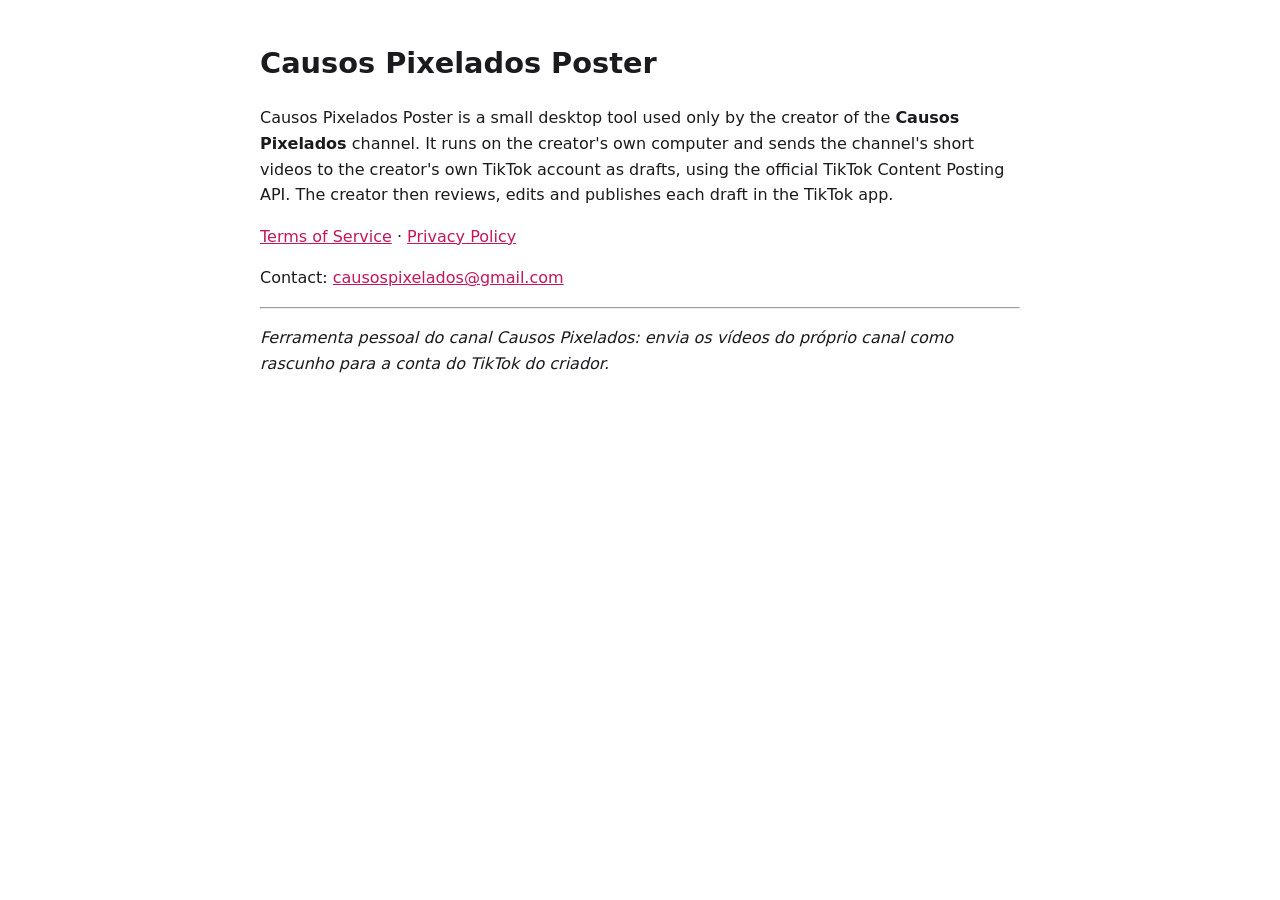
<file: index.html>
<!doctype html><html lang="en"><head><meta charset="utf-8"><meta name="viewport" content="width=device-width,initial-scale=1">
<title>Causos Pixelados Poster</title><link rel="stylesheet" href="estilo.css"></head><body>
<h1>Causos Pixelados Poster</h1>
<p>Causos Pixelados Poster is a small desktop tool used only by the creator of the <strong>Causos Pixelados</strong> channel. It runs on the creator's own computer and sends the channel's short videos to the creator's own TikTok account as drafts, using the official TikTok Content Posting API. The creator then reviews, edits and publishes each draft in the TikTok app.</p>
<p><a href="terms.html">Terms of Service</a> · <a href="privacy.html">Privacy Policy</a></p>
<p>Contact: <a href="mailto:causospixelados@gmail.com">causospixelados@gmail.com</a></p>
<hr><p lang="pt-BR"><em>Ferramenta pessoal do canal Causos Pixelados: envia os vídeos do próprio canal como rascunho para a conta do TikTok do criador.</em></p>
</body></html>
</file>
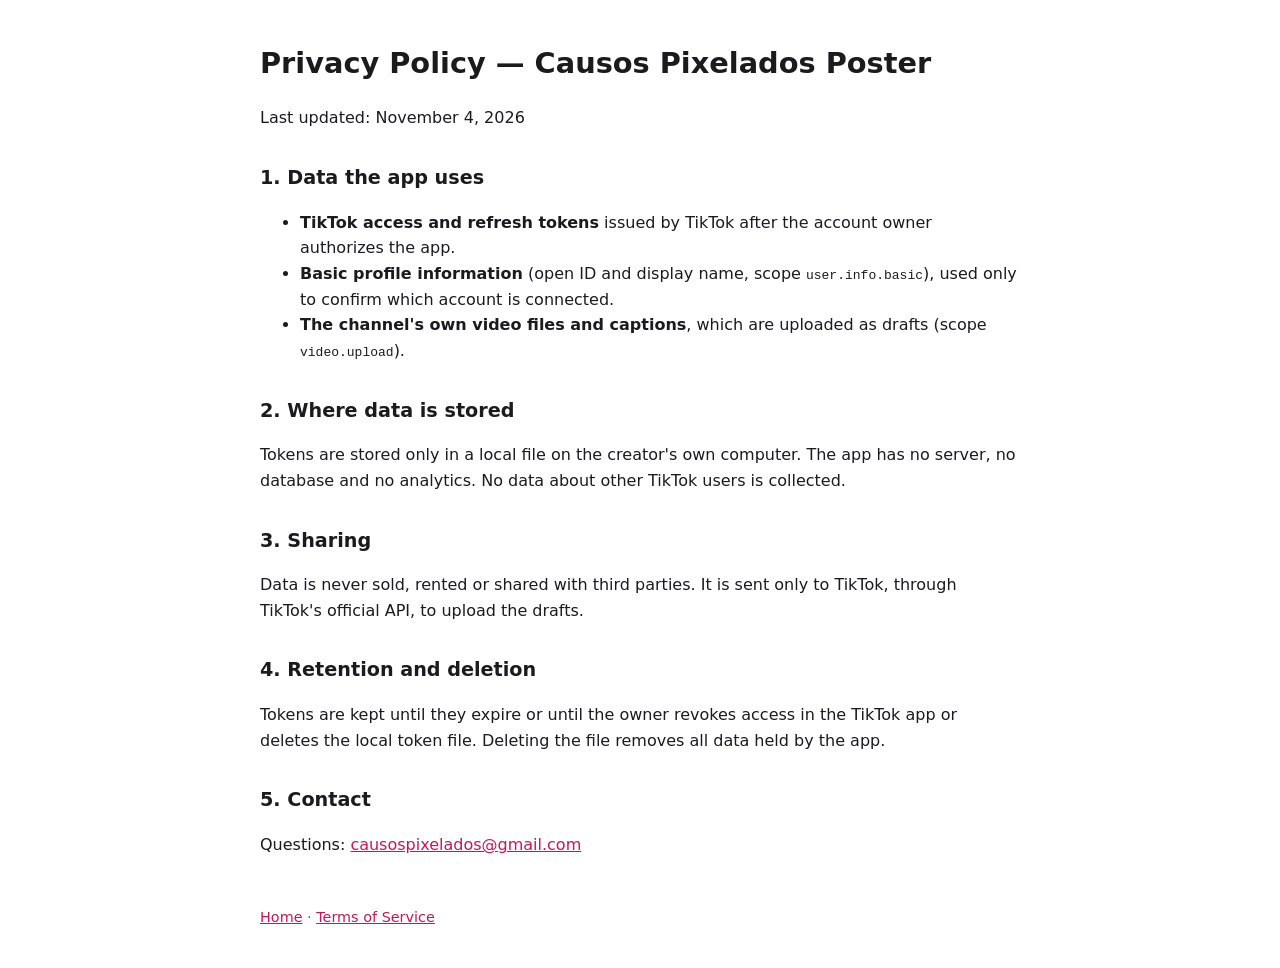
<file: privacy.html>
<!doctype html><html lang="en"><head><meta charset="utf-8"><meta name="viewport" content="width=device-width,initial-scale=1">
<title>Privacy Policy</title><link rel="stylesheet" href="estilo.css"></head><body>
<h1>Privacy Policy — Causos Pixelados Poster</h1>
<p>Last updated: November 4, 2026</p>
<h2>1. Data the app uses</h2>
<ul>
<li><strong>TikTok access and refresh tokens</strong> issued by TikTok after the account owner authorizes the app.</li>
<li><strong>Basic profile information</strong> (open ID and display name, scope <code>user.info.basic</code>), used only to confirm which account is connected.</li>
<li><strong>The channel's own video files and captions</strong>, which are uploaded as drafts (scope <code>video.upload</code>).</li>
</ul>
<h2>2. Where data is stored</h2>
<p>Tokens are stored only in a local file on the creator's own computer. The app has no server, no database and no analytics. No data about other TikTok users is collected.</p>
<h2>3. Sharing</h2>
<p>Data is never sold, rented or shared with third parties. It is sent only to TikTok, through TikTok's official API, to upload the drafts.</p>
<h2>4. Retention and deletion</h2>
<p>Tokens are kept until they expire or until the owner revokes access in the TikTok app or deletes the local token file. Deleting the file removes all data held by the app.</p>
<h2>5. Contact</h2>
<p>Questions: <a href="mailto:causospixelados@gmail.com">causospixelados@gmail.com</a></p>
<footer><a href="index.html">Home</a> · <a href="terms.html">Terms of Service</a></footer>
</body></html>
</file>
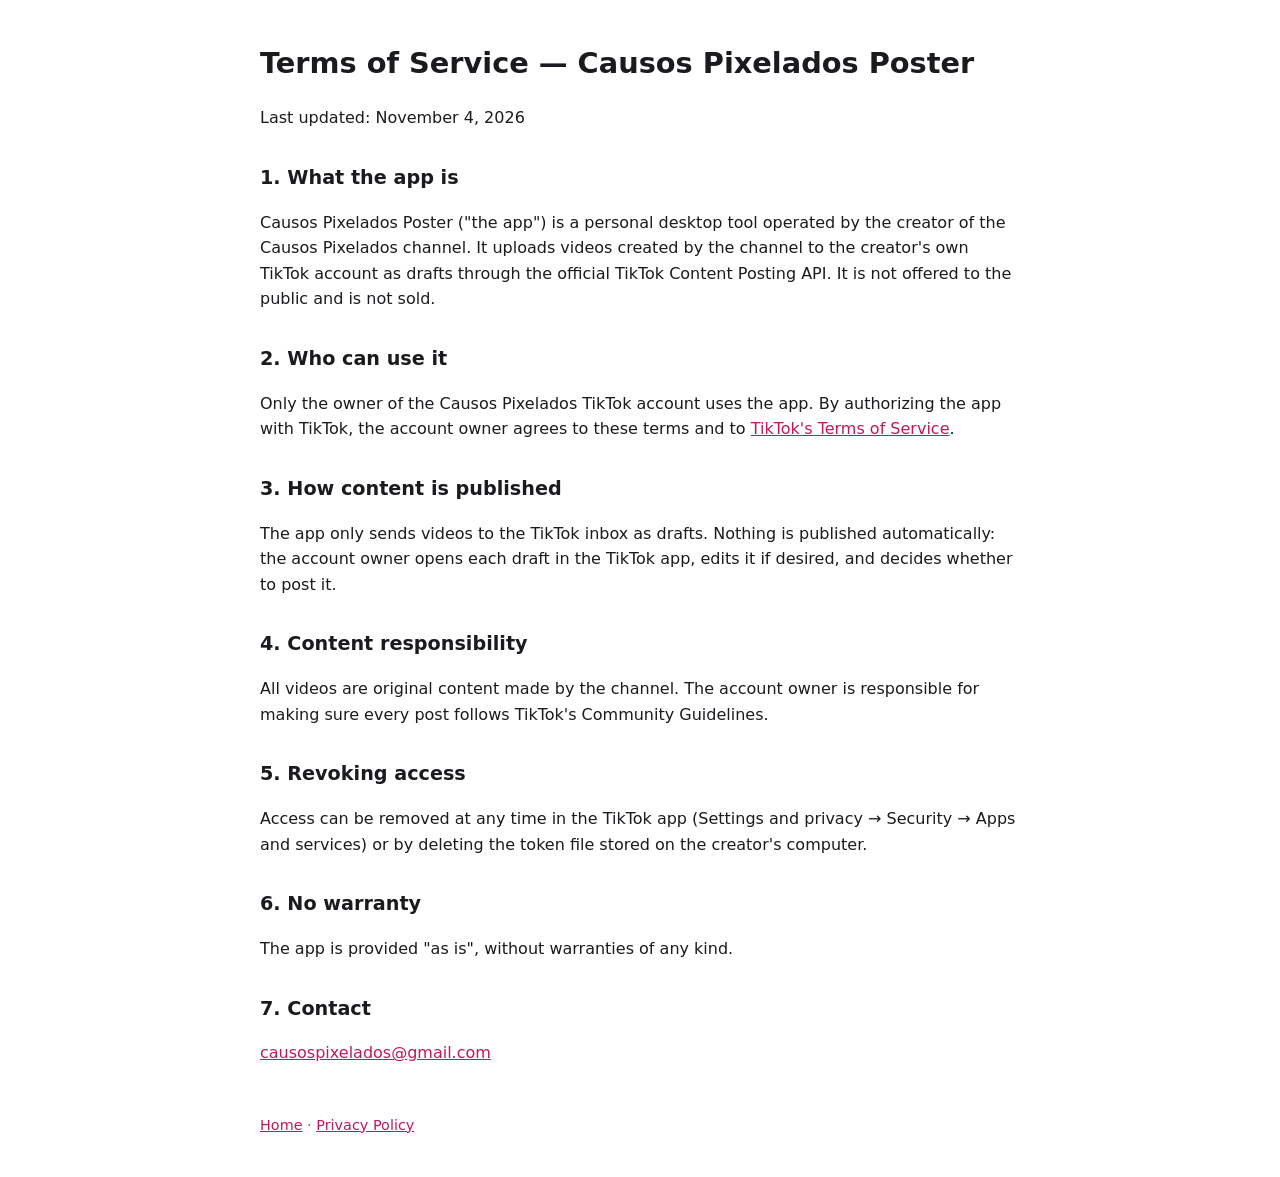
<file: terms.html>
<!doctype html><html lang="en"><head><meta charset="utf-8"><meta name="viewport" content="width=device-width,initial-scale=1">
<title>Terms of Service</title><link rel="stylesheet" href="estilo.css"></head><body>
<h1>Terms of Service — Causos Pixelados Poster</h1>
<p>Last updated: November 4, 2026</p>
<h2>1. What the app is</h2>
<p>Causos Pixelados Poster ("the app") is a personal desktop tool operated by the creator of the Causos Pixelados channel. It uploads videos created by the channel to the creator's own TikTok account as drafts through the official TikTok Content Posting API. It is not offered to the public and is not sold.</p>
<h2>2. Who can use it</h2>
<p>Only the owner of the Causos Pixelados TikTok account uses the app. By authorizing the app with TikTok, the account owner agrees to these terms and to <a href="https://www.tiktok.com/legal/terms-of-service">TikTok's Terms of Service</a>.</p>
<h2>3. How content is published</h2>
<p>The app only sends videos to the TikTok inbox as drafts. Nothing is published automatically: the account owner opens each draft in the TikTok app, edits it if desired, and decides whether to post it.</p>
<h2>4. Content responsibility</h2>
<p>All videos are original content made by the channel. The account owner is responsible for making sure every post follows TikTok's Community Guidelines.</p>
<h2>5. Revoking access</h2>
<p>Access can be removed at any time in the TikTok app (Settings and privacy → Security → Apps and services) or by deleting the token file stored on the creator's computer.</p>
<h2>6. No warranty</h2>
<p>The app is provided "as is", without warranties of any kind.</p>
<h2>7. Contact</h2>
<p><a href="mailto:causospixelados@gmail.com">causospixelados@gmail.com</a></p>
<footer><a href="index.html">Home</a> · <a href="privacy.html">Privacy Policy</a></footer>
</body></html>
</file>
<file: estilo.css>
body{font-family:system-ui,Segoe UI,Arial,sans-serif;max-width:760px;margin:40px auto;padding:0 16px;line-height:1.6;color:#1b1b1f;background:#fff}
h1{font-size:1.8rem}h2{font-size:1.2rem;margin-top:2rem}a{color:#c2185b}footer{margin-top:3rem;font-size:.9rem;color:#666}
</file>
